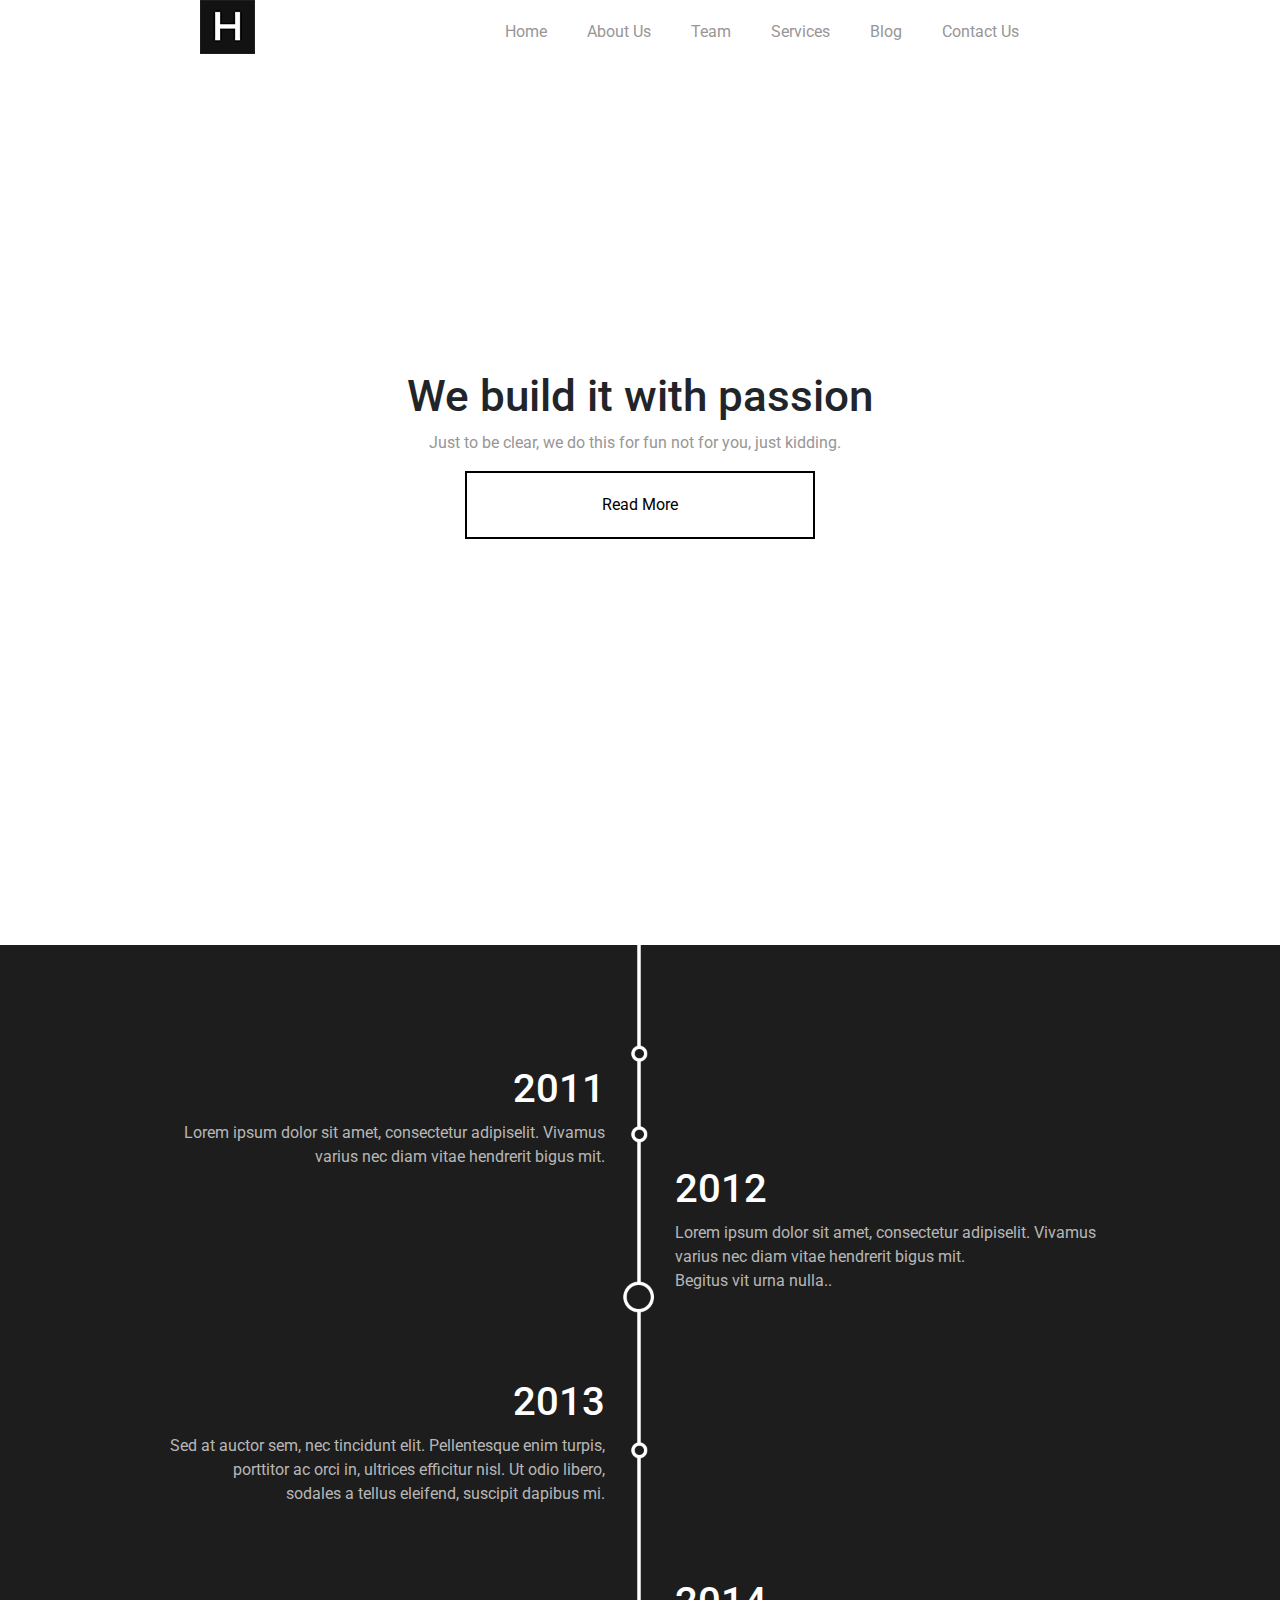
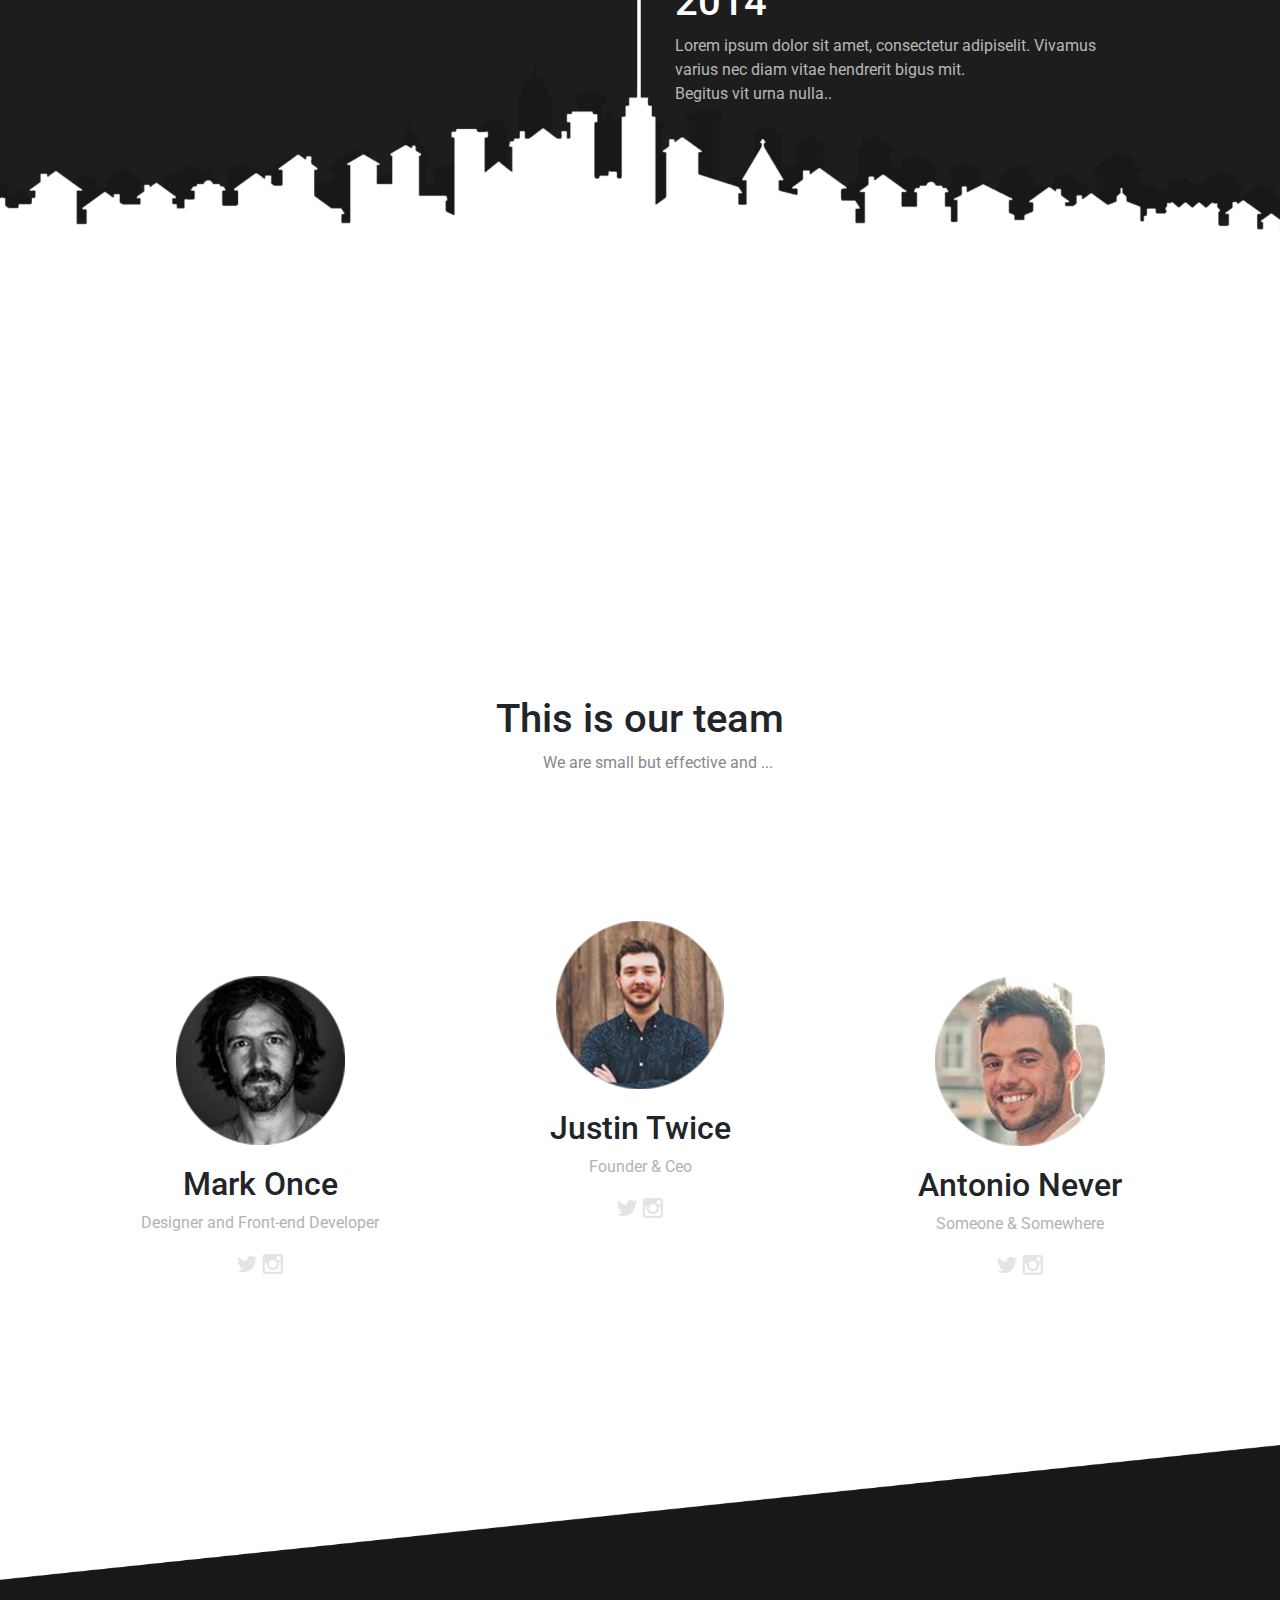
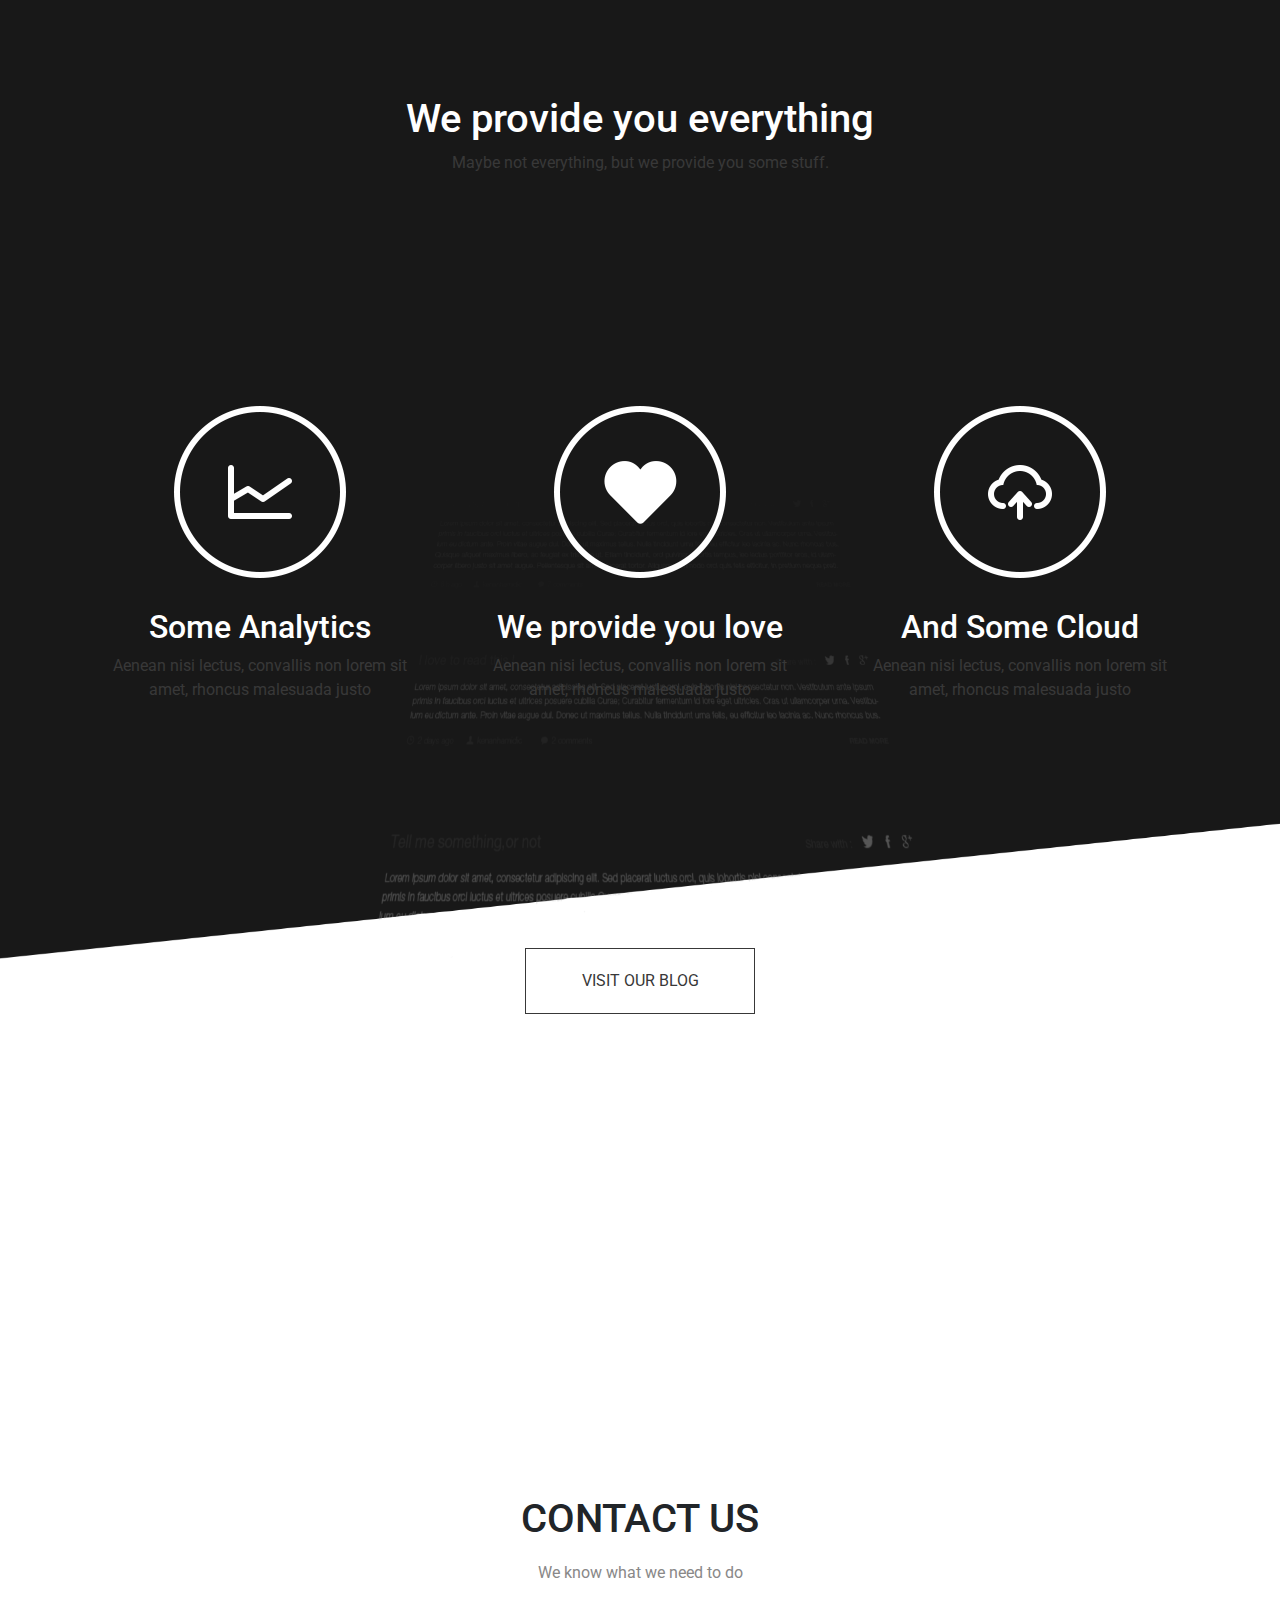
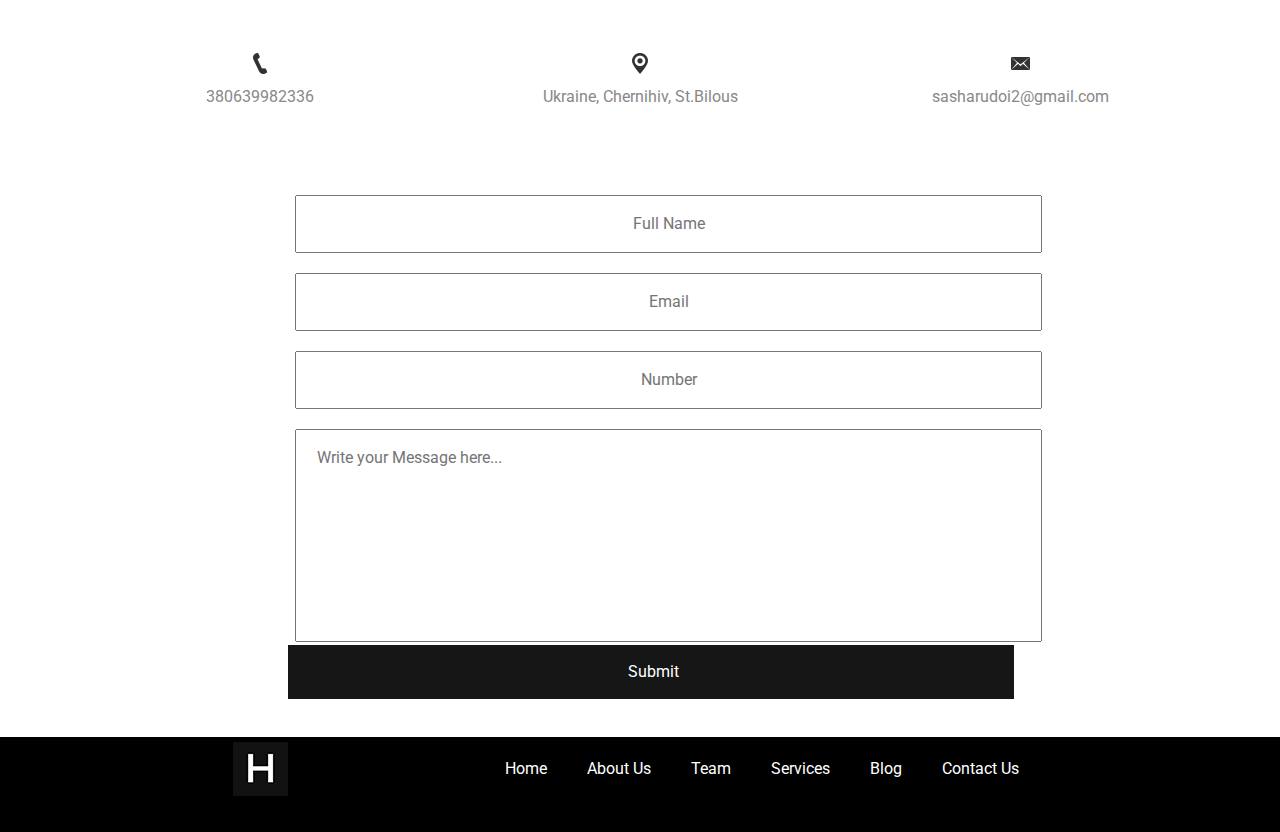
<file: index.html>
<!DOCTYPE html>
<html>
<head>
	<title>B&W</title>
	<link rel="stylesheet" type="text/css" href="css/bootstrap.min.css">
	<link rel="stylesheet" type="text/css" href="css/main.css">
	<link href="https://fonts.googleapis.com/css?family=Roboto&display=swap" rel="stylesheet">
	<link rel="shortcut icon" href="http://zakaz.ks.ua/sites/default/files/remont_kvartir_v_hersone.jpg" type="image/x-icon">
</head>
<body>
	<header class="mainn">
		<div class="container">
			<div class="row">
				<div class="col-lg-2 ml-auto hop">
					<p><img src="img/logo.png" class="logo"><p>
				</div>
				<a href="#" id="menu" class="icon">&#9776;</a>
				<div class="col-lg-8 ml-auto">
					<div class="menu1" id="menu1">
						<nav class="topnav">
							<ul class="d-flex">
								<li class="lileft"><a href="index.html">Home</a></li>
								<li class="lileft"><a href="about.html">About Us</a></li>
								<li class="lileft"><a href="team.html">Team</a></li>
								<li class="liright"><a href="services.html">Services</a></li>
								<li class="liright"><a href="blog.html">Blog</a></li>
								<li class="liright"><a href="contact.html">Contact Us</a></li>
							</ul>
						</nav>
					</div>
				</div>
				<div class="col-lg-12 ml-auto">
					<div class="hh">
						<h1>We build it with passion</h1>
						<p class="p">Just to be clear, we do this for fun not for you, just kidding.</p>
					</div>
				</div>
				<div class="col-lg-4"></div>
				<div class="col-lg-4">
					<a href="blog.html"><p class="but">Read More</p></a>
				</div>
			</div>
		</div>
	</header>
	<section class="date tttl" id="date">
		<div class="container">
			<div class="row">
				<div class="col-lg-6">
					<div class="leftd">
						<h1>2011</h1>
						<p>Lorem ipsum dolor sit amet, consectetur adipiselit. Vivamus<br> varius nec diam vitae hendrerit bigus mit.</p>
						<h1>2013</h1>
						<p>Sed at auctor sem, nec tincidunt elit. Pellentesque enim turpis,<br> porttitor ac orci in, ultrices efficitur nisl. Ut odio libero,<br> sodales a tellus eleifend, suscipit dapibus mi.</p>
					</div>
				</div>

				<div class="col-lg-6">
					<div class="rightd">
						<h1>2012</h1>
						<p>Lorem ipsum dolor sit amet, consectetur adipiselit. Vivamus<br> varius nec diam vitae hendrerit bigus mit.<br>
						Begitus vit urna nulla..</p>
						<h1 class="otsl">2014</h1>
						<p>Lorem ipsum dolor sit amet, consectetur adipiselit. Vivamus<br> varius nec diam vitae hendrerit bigus mit.<br>
						Begitus vit urna nulla..</p>
					</div>
				</div>
			</div>
		</div>
	</section>
	<section class="team" id="team">
		<div class="container">
			<div class="row">
				<div class="col-lg-12">
					<h1>This is our team</h1>
					<p class="pp">We are small but effective and ...</p>
				</div>
				<div class="col-lg-4 teamm1">
					<img src="img/mark.png" class="pps">
					<h2>Mark Once</h2>
					<p>Designer and Front-end Developer</p>
					<img src="img/twiw.png">
					<img src="img/ints.png">
				</div>
				<div class="col-lg-4 teamm">
					<img src="img/justin.png" class="pps">
					<h2>Justin Twice</h2>
					<p>Founder & Ceo</p>
					<img src="img/twiw.png">
					<img src="img/ints.png">
				</div>
				<div class="col-lg-4 teamm1">
					<img src="img/antonio.png" class="pps">
					<h2>Antonio Never</h2>
					<p>Someone & Somewhere</p>
					<img src="img/twiw.png">
					<img src="img/ints.png">
				</div>
			</div>
		</div>
	</section>
	<section class="services" id="services">
		<div class="container">
			<div class="row">
				<div class="col-lg-12">
					<h1>We provide you everything</h1>
					<p class="lg">Maybe not everything, but we provide you some stuff.</p>
				</div>
				<div class="col-lg-4 cl">
					<img src="img/analy.png">
					<h2>Some Analytics</h2>
					<p>Aenean nisi lectus, convallis non lorem sit<br> amet, rhoncus malesuada justo</p>
				</div>
				<div class="col-lg-4 cl">
					<img src="img/hear.png">
					<h2>We provide you love</h2>
					<p>Aenean nisi lectus, convallis non lorem sit<br> amet, rhoncus malesuada justo</p>
				</div>
				<div class="col-lg-4 cl">
					<img src="img/cloud.png">
					<h2>And Some Cloud</h2>
					<p>Aenean nisi lectus, convallis non lorem sit<br> amet, rhoncus malesuada justo</p>
				</div>
				<div class="col-lg-4"></div>
				<div class="col-lg-4">
					<a href="blog.html"><p class="butt">VISIT OUR BLOG</p></a>
				</div>
				<div class="col-lg-4"></div>
			</div>
		</div>
	</section>
	<section class="contact" id="contact">
		<div class="container">
			<div class="row">
				<div class="col-lg-12">
					<h1>CONTACT US</h1>
					<p class="omg">We know what we need to do</p>
				</div>
				<div class="col-lg-4 ls">
					<img src="img/numb.png">
					<p>380639982336</p>
				</div>
				<div class="col-lg-4 ls">
					<img src="img/gps.png">
					<p>Ukraine, Chernihiv, St.Bilous</p>
				</div>
				<div class="col-lg-4 ls">
					<img src="img/mail.png">
					<p>sasharudoi2@gmail.com</p>
				</div>
				<div class="col-lg-2"></div>
				<div class="col-lg-8">
					<input class="name d-flex" placeholder="Full Name" type="text"></input>
					<input class="email d-flex" placeholder="Email" type="email">
					<input class="number d-flex" placeholder="Number" type="text">
					<input class="write d-flex" placeholder="Write your Message here..." type="text" >
				</div>
				<div class="col-lg-2"></div>
				<div class="col-lg-12">
					<button class="submit">Submit</button>
				</div>
			</div>
		</div>
	</section>
	<footer>
		<div class="container">
			<div class="row">
				<div class="col-lg-2 ml-auto">
					<p><img src="img/logo.png" class="logo"><p>
				</div>
					<div class="col-lg-8 ml-auto">
					<div class="menu1" id="menu1">
						<nav class="topnav">
							<ul class="d-flex">
								<li class="lileft"><a href="index.html">Home</a></li>
								<li class="lileft"><a href="about.html">About Us</a></li>
								<li class="lileft"><a href="team.html">Team</a></li>
								<li class="liright"><a href="services.html">Services</a></li>
								<li class="liright"><a href="blog.html">Blog</a></li>
								<li class="liright"><a href="contact.html">Contact Us</a></li>
							</ul>
						</nav>
					</div>				
			</div>
		</div>
	</footer>
	<script type="text/javascript" src="java/script.js"></script>

</body>
</html>
</file>
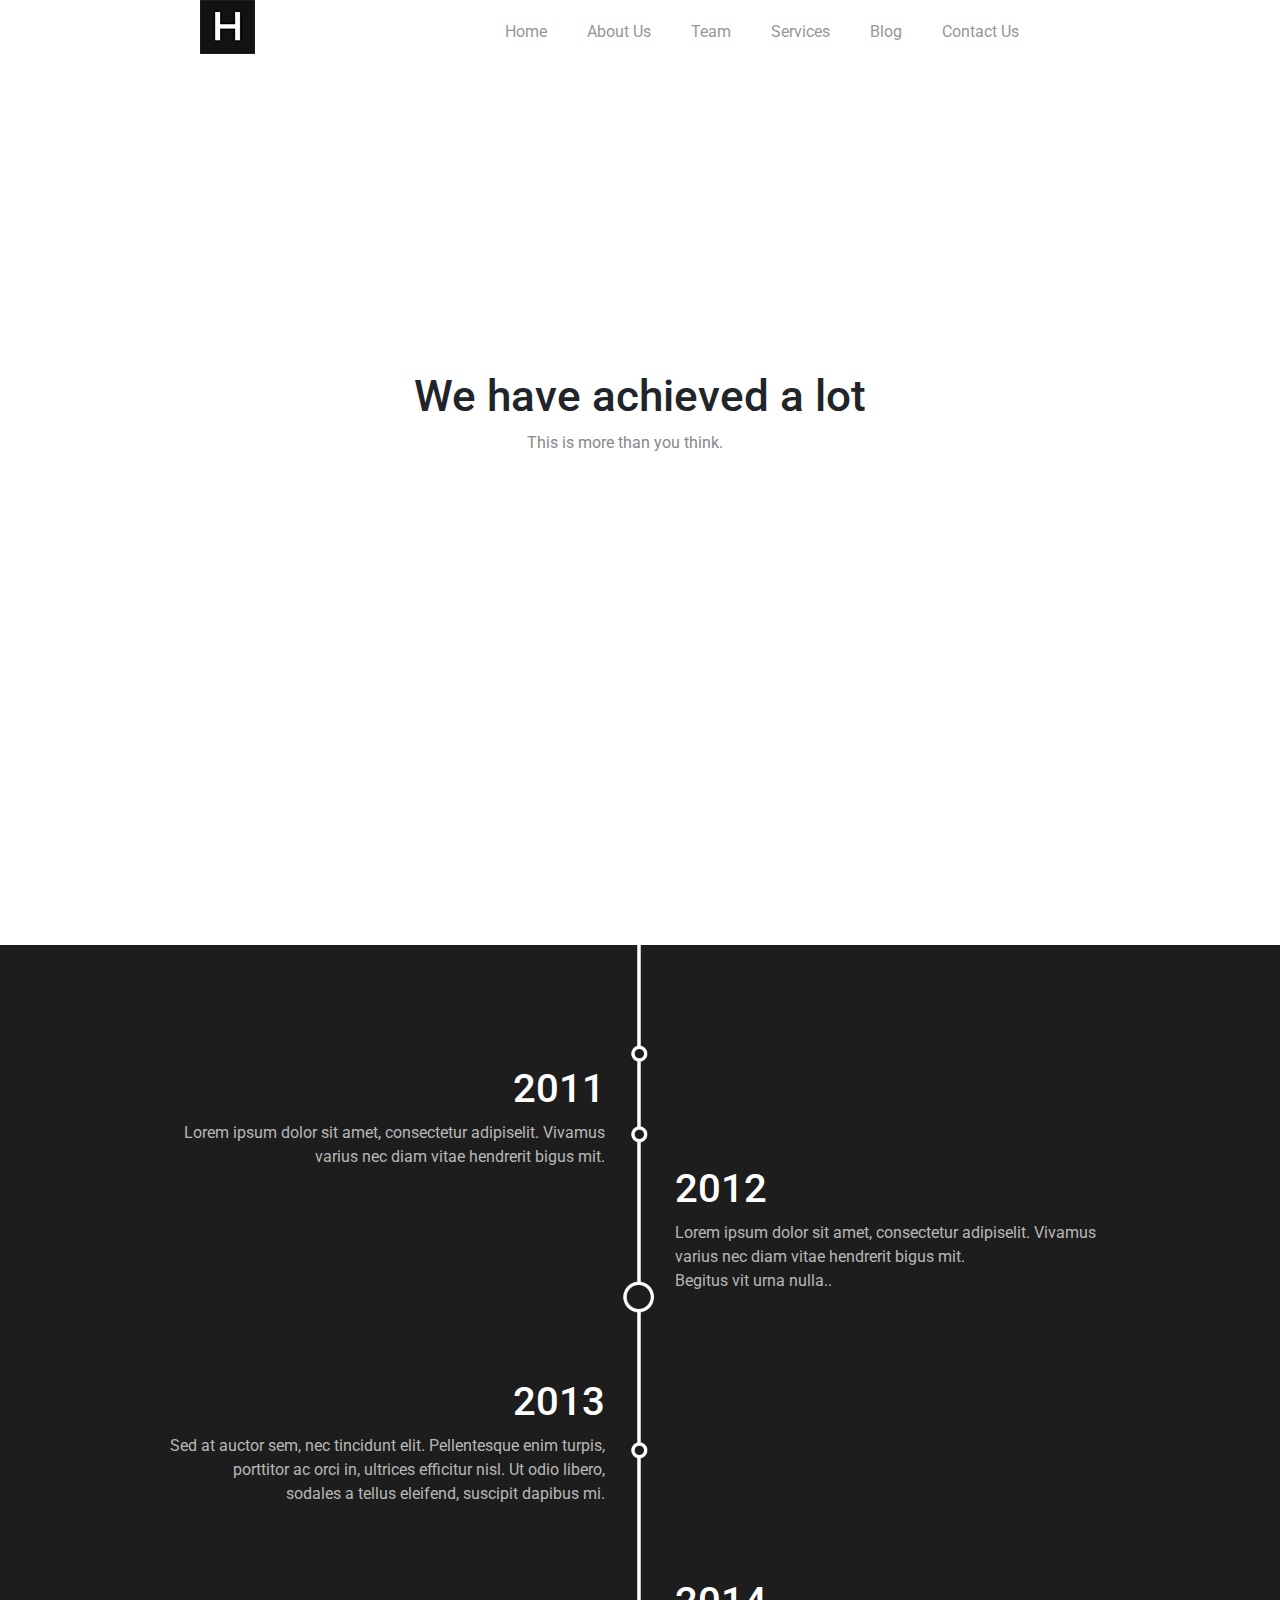
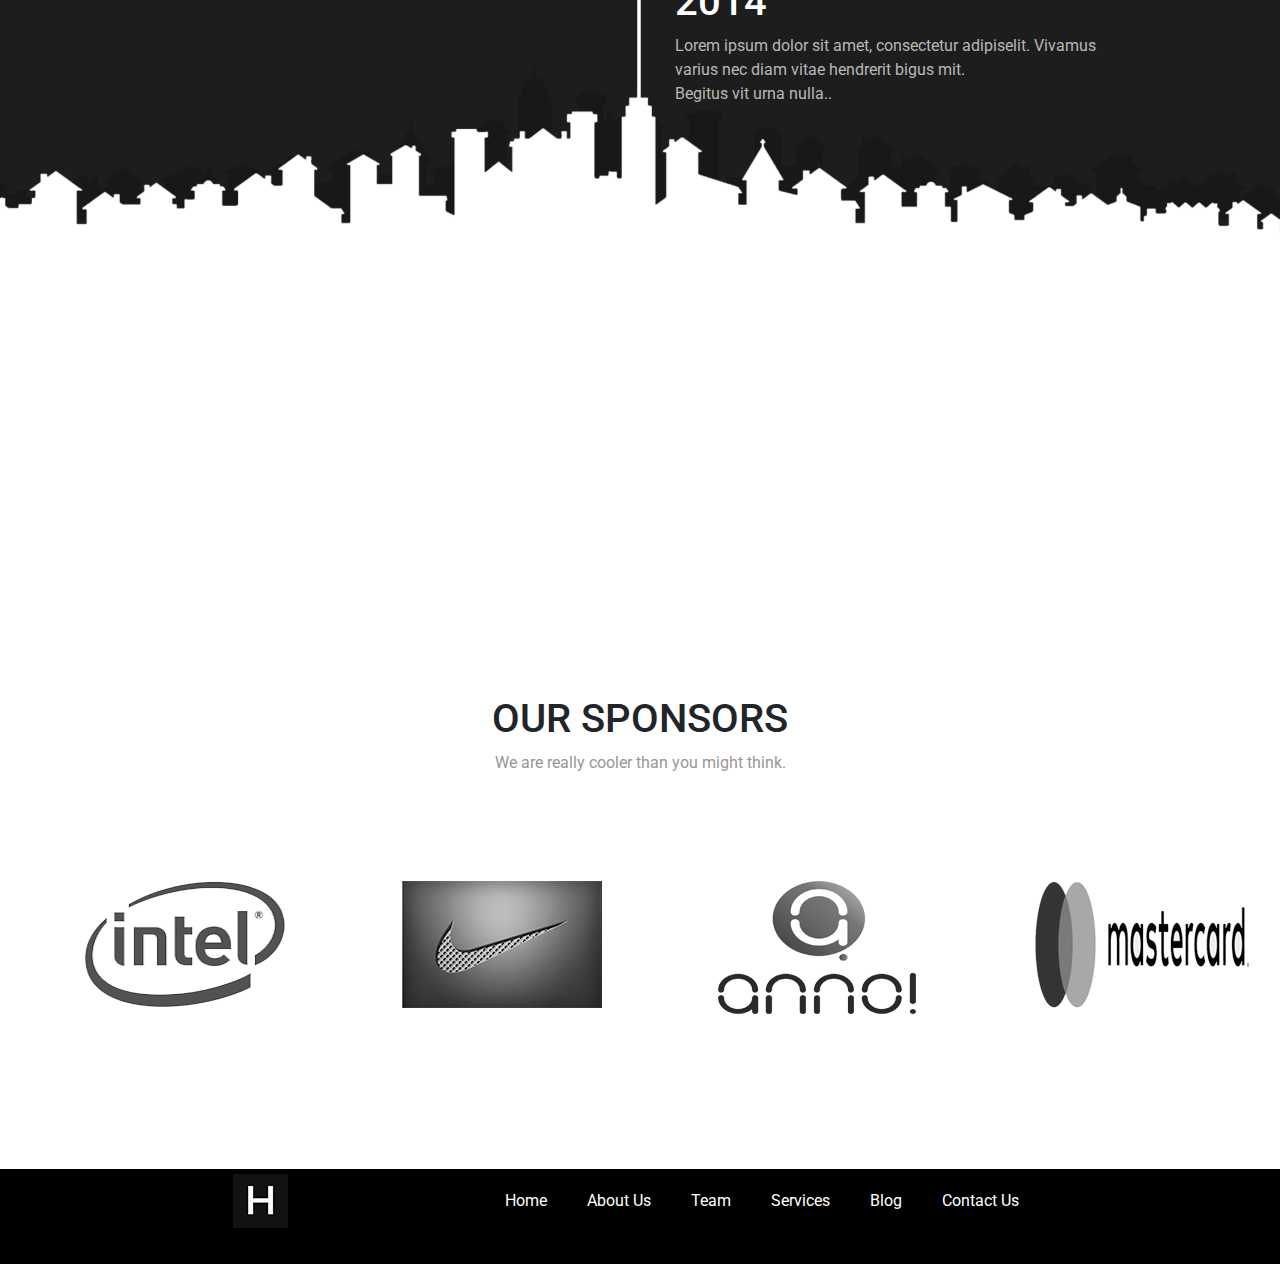
<file: about.html>
<!DOCTYPE html>
<html>
<head>
	<title>B&W About Us</title>
	<link rel="stylesheet" type="text/css" href="css/bootstrap.min.css">
	<link rel="stylesheet" type="text/css" href="css/main.css">
	<link href="https://fonts.googleapis.com/css?family=Roboto&display=swap" rel="stylesheet">
	<link rel="shortcut icon" href="http://zakaz.ks.ua/sites/default/files/remont_kvartir_v_hersone.jpg" type="image/x-icon">
</head>
<body>
	<header>
		<div class="container">
			<div class="row">
				<div class="col-lg-2 ml-auto">
					<p><img src="img/logo.png" class="logo"><p>
				</div>
				<a href="#" id="menu" class="icon">&#9776;</a>
				<div class="col-lg-8 ml-auto">
					<div class="menu1" id="menu1">
						<nav class="topnav">
							<ul class="d-flex">
								<li class="lileft"><a href="index.html">Home</a></li>
								<li class="lileft"><a href="about.html">About Us</a></li>
								<li class="lileft"><a href="team.html">Team</a></li>
								<li class="liright"><a href="services.html">Services</a></li>
								<li class="liright"><a href="blog.html">Blog</a></li>
								<li class="liright"><a href="contact.html">Contact Us</a></li>
							</ul>
						</nav>
					</div>
			</div>
		</div>
		<div class="col-lg-12 hh">
			<h1>We have achieved a lot</h1>
			<p class="pp">This is more than you think.</p>
		</div>
	</header>
	<section class="date" id="date">
		<div class="container">
			<div class="row">
				<div class="col-lg-6">
					<div class="leftd">
						<h1>2011</h1>
						<p>Lorem ipsum dolor sit amet, consectetur adipiselit. Vivamus<br> varius nec diam vitae hendrerit bigus mit.</p>
						<h1>2013</h1>
						<p>Sed at auctor sem, nec tincidunt elit. Pellentesque enim turpis,<br> porttitor ac orci in, ultrices efficitur nisl. Ut odio libero,<br> sodales a tellus eleifend, suscipit dapibus mi.</p>
					</div>
				</div>

				<div class="col-lg-6">
					<div class="rightd">
						<h1>2012</h1>
						<p>Lorem ipsum dolor sit amet, consectetur adipiselit. Vivamus<br> varius nec diam vitae hendrerit bigus mit.<br>
						Begitus vit urna nulla..</p>
						<h1 class="otsl">2014</h1>
						<p>Lorem ipsum dolor sit amet, consectetur adipiselit. Vivamus<br> varius nec diam vitae hendrerit bigus mit.<br>
						Begitus vit urna nulla..</p>
					</div>
				</div>
			</div>
		</div>
	</section>
	<section class="not">
		<div class="container">
			<div class="row">
				<div class="col-lg-12 not">
					<h1>OUR SPONSORS</h1>
					<p>We are really cooler than you might think.</p>
				</div>
				<div class="col-lg-2 ho">
					<img src="img/int.png">
				</div>
				<div class="col-lg-2 ml-auto ho">
					<img src="img/nike.png">
				</div>
				<div class="col-lg-2 ml-auto ho">
					<img src="img/allo.png">
				</div>
				<div class="col-lg-2 ml-auto ho">
					<img src="img/mast.png">
				</div>
			</div>
		</div>
	</section>
	<footer>
		<div class="container">
			<div class="row">
				<div class="col-lg-2 ml-auto">
					<p><img src="img/logo.png" class="logo"><p>
				</div>
					<div class="col-lg-8 ml-auto">
					<div class="menu1" id="menu1">
						<nav class="topnav">
							<ul class="d-flex">
								<li class="lileft"><a href="index.html">Home</a></li>
								<li class="lileft"><a href="about.html">About Us</a></li>
								<li class="lileft"><a href="team.html">Team</a></li>
								<li class="liright"><a href="services.html">Services</a></li>
								<li class="liright"><a href="blog.html">Blog</a></li>
								<li class="liright"><a href="contact.html">Contact Us</a></li>				
							</ul>
						</nav>
					</div>				
			</div>
		</div>
	</footer>


	<script type="text/javascript" src="java/script.js"></script>

</body>
</html>
</file>
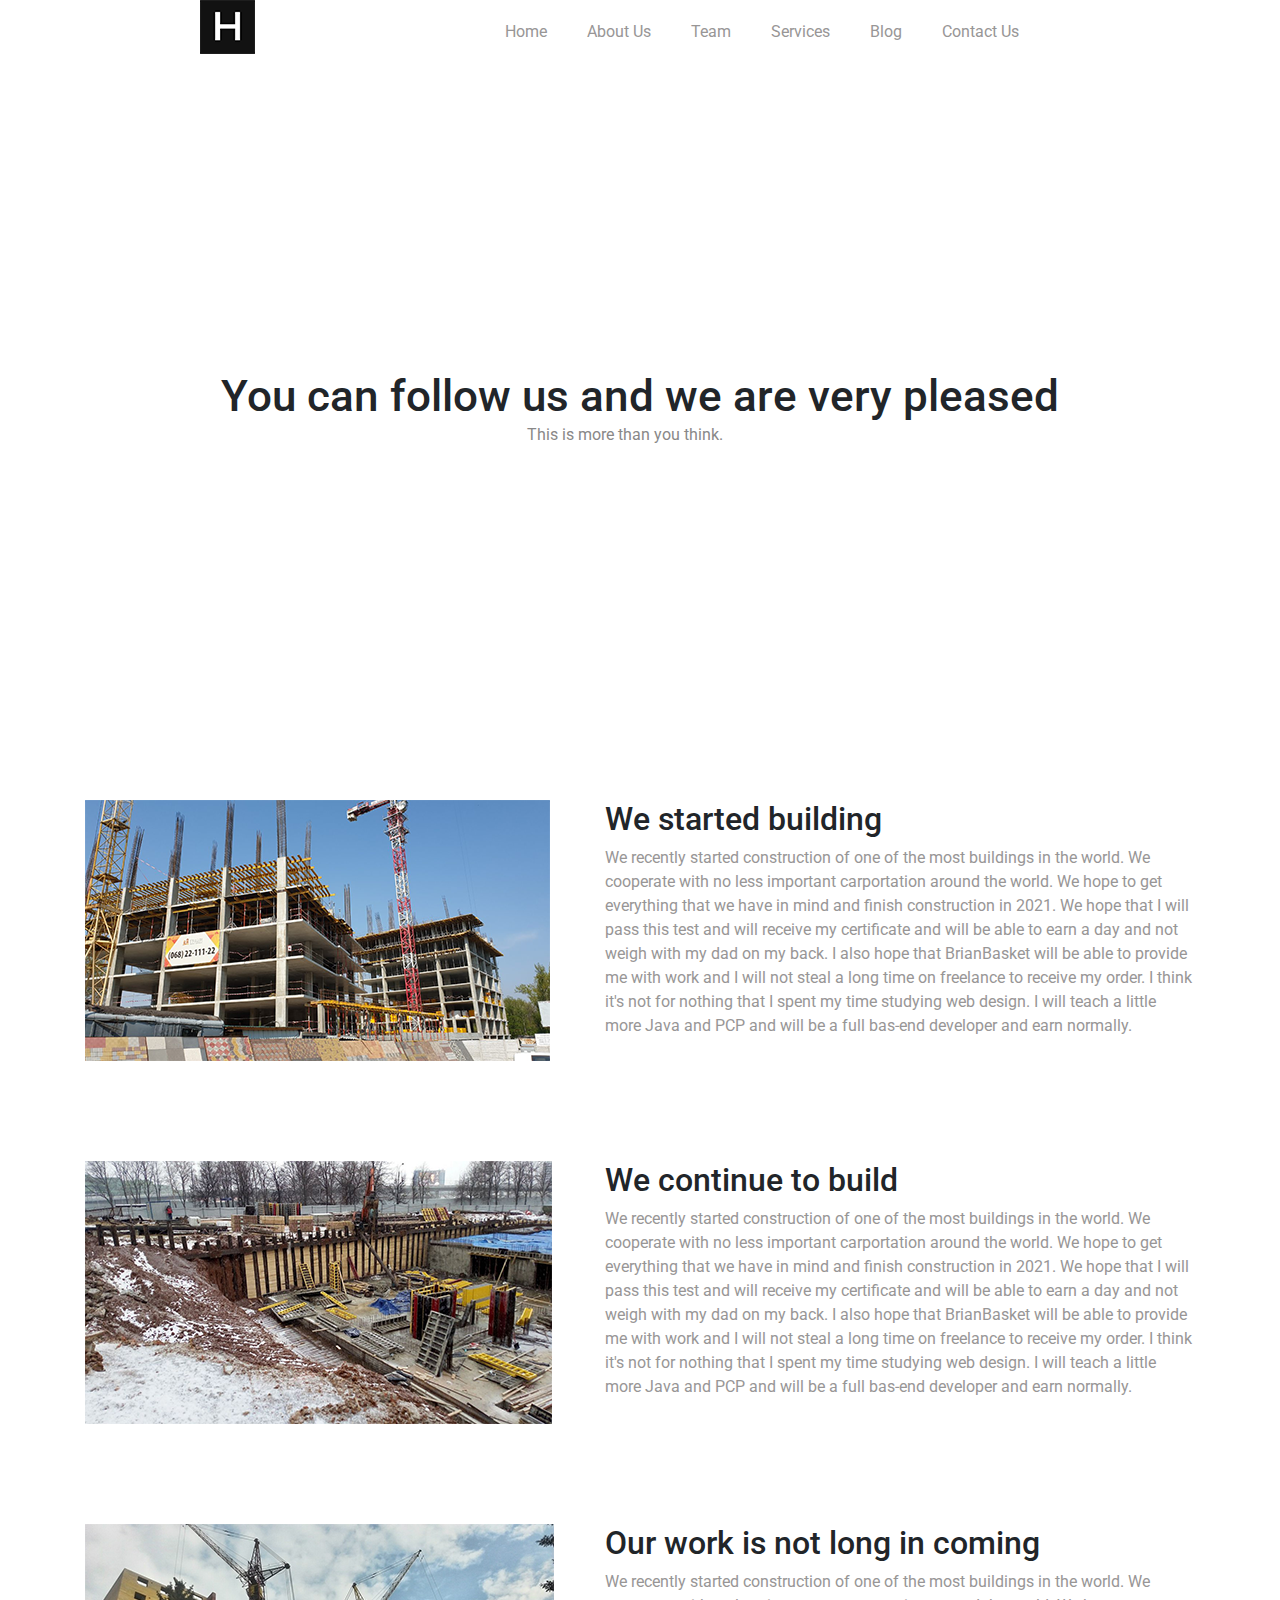
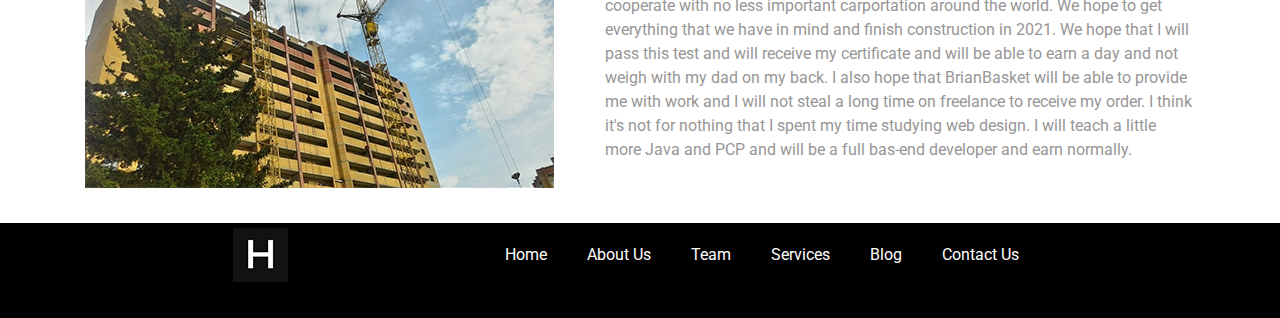
<file: blog.html>
<!DOCTYPE html>
<html>
<head>
	<title>B&W About Us</title>
	<link rel="stylesheet" type="text/css" href="css/bootstrap.min.css">
	<link rel="stylesheet" type="text/css" href="css/main.css">
	<link href="https://fonts.googleapis.com/css?family=Roboto&display=swap" rel="stylesheet">
	<link rel="shortcut icon" href="http://zakaz.ks.ua/sites/default/files/remont_kvartir_v_hersone.jpg" type="image/x-icon">
</head>
<body>
	<header class="header">
		<div class="container">
			<div class="row">
				<div class="col-lg-2 ml-auto">
					<p><img src="img/logo.png" class="logo"><p>
				</div>
				<a href="#" id="menu" class="icon">&#9776;</a>
				<div class="col-lg-8 ml-auto">
					<div class="menu1" id="menu1">
						<nav class="topnav">
							<ul class="d-flex">
								<li class="lileft"><a href="index.html">Home</a></li>
								<li class="lileft"><a href="about.html">About Us</a></li>
								<li class="lileft"><a href="team.html">Team</a></li>
								<li class="liright"><a href="services.html">Services</a></li>
								<li class="liright"><a href="blog.html">Blog</a></li>
								<li class="liright"><a href="contact.html">Contact Us</a></li>
							</ul>
						</nav>
					</div>
			</div>
		</div>
		<div class="col-lg-12 hh">
			<h1>You can follow us and we are very pleased</h1>
			<p class="pp">This is more than you think.</p>
		</div>



	</header>



	<section class="not">
		<div class="container">
			<div class="row">
				<div class="col-lg-5 imp">
					<img src="img/a1.png">
				</div>
				<div class="col-lg-7 ops">
					<h2>We started building</h2>
					<p class="op">We recently started construction of one of the most buildings in the world. We cooperate with no less important carportation around the world. We hope to get everything that we have in mind and finish construction in 2021. We hope that I will pass this test and will receive my certificate and will be able to earn a day and not weigh with my dad on my back. I also hope that BrianBasket will be able to provide me with work and I will not steal a long time on freelance to receive my order. I think it's not for nothing that I spent my time studying web design. I will teach a little more Java and PCP and will be a full bas-end developer and earn normally.</p>
				</div>
				<div class="col-lg-5 impg">
					<img src="img/a2.png">
				</div>
				<div class="col-lg-7 ops1">
					<h2>We continue to build</h2>
					<p class="op">We recently started construction of one of the most buildings in the world. We cooperate with no less important carportation around the world. We hope to get everything that we have in mind and finish construction in 2021. We hope that I will pass this test and will receive my certificate and will be able to earn a day and not weigh with my dad on my back. I also hope that BrianBasket will be able to provide me with work and I will not steal a long time on freelance to receive my order. I think it's not for nothing that I spent my time studying web design. I will teach a little more Java and PCP and will be a full bas-end developer and earn normally.</p>
				</div>
				<div class="col-lg-5 impg">
					<img src="img/a3.png">
				</div>
				<div class="col-lg-7 ops1">
					<h2>Our work is not long in coming</h2>
					<p class="op">We recently started construction of one of the most buildings in the world. We cooperate with no less important carportation around the world. We hope to get everything that we have in mind and finish construction in 2021. We hope that I will pass this test and will receive my certificate and will be able to earn a day and not weigh with my dad on my back. I also hope that BrianBasket will be able to provide me with work and I will not steal a long time on freelance to receive my order. I think it's not for nothing that I spent my time studying web design. I will teach a little more Java and PCP and will be a full bas-end developer and earn normally.</p>
				</div>




			</div>
		</div>
	</section>
	<footer>
		<div class="container">
			<div class="row">
				<div class="col-lg-2 ml-auto">
					<p><img src="img/logo.png" class="logo"><p>
				</div>
					<div class="col-lg-8 ml-auto">
					<div class="menu1" id="menu1">
						<nav class="topnav">
							<ul class="d-flex">
								<li class="lileft"><a href="index.html">Home</a></li>
								<li class="lileft"><a href="about.html">About Us</a></li>
								<li class="lileft"><a href="team.html">Team</a></li>
								<li class="liright"><a href="services.html">Services</a></li>
								<li class="liright"><a href="blog.html">Blog</a></li>
								<li class="liright"><a href="contact.html">Contact Us</a></li>
							</ul>
						</nav>
					</div>				
			</div>
		</div>
	</footer>
	<script type="text/javascript" src="java/script.js"></script>



</body>
</html>
</file>
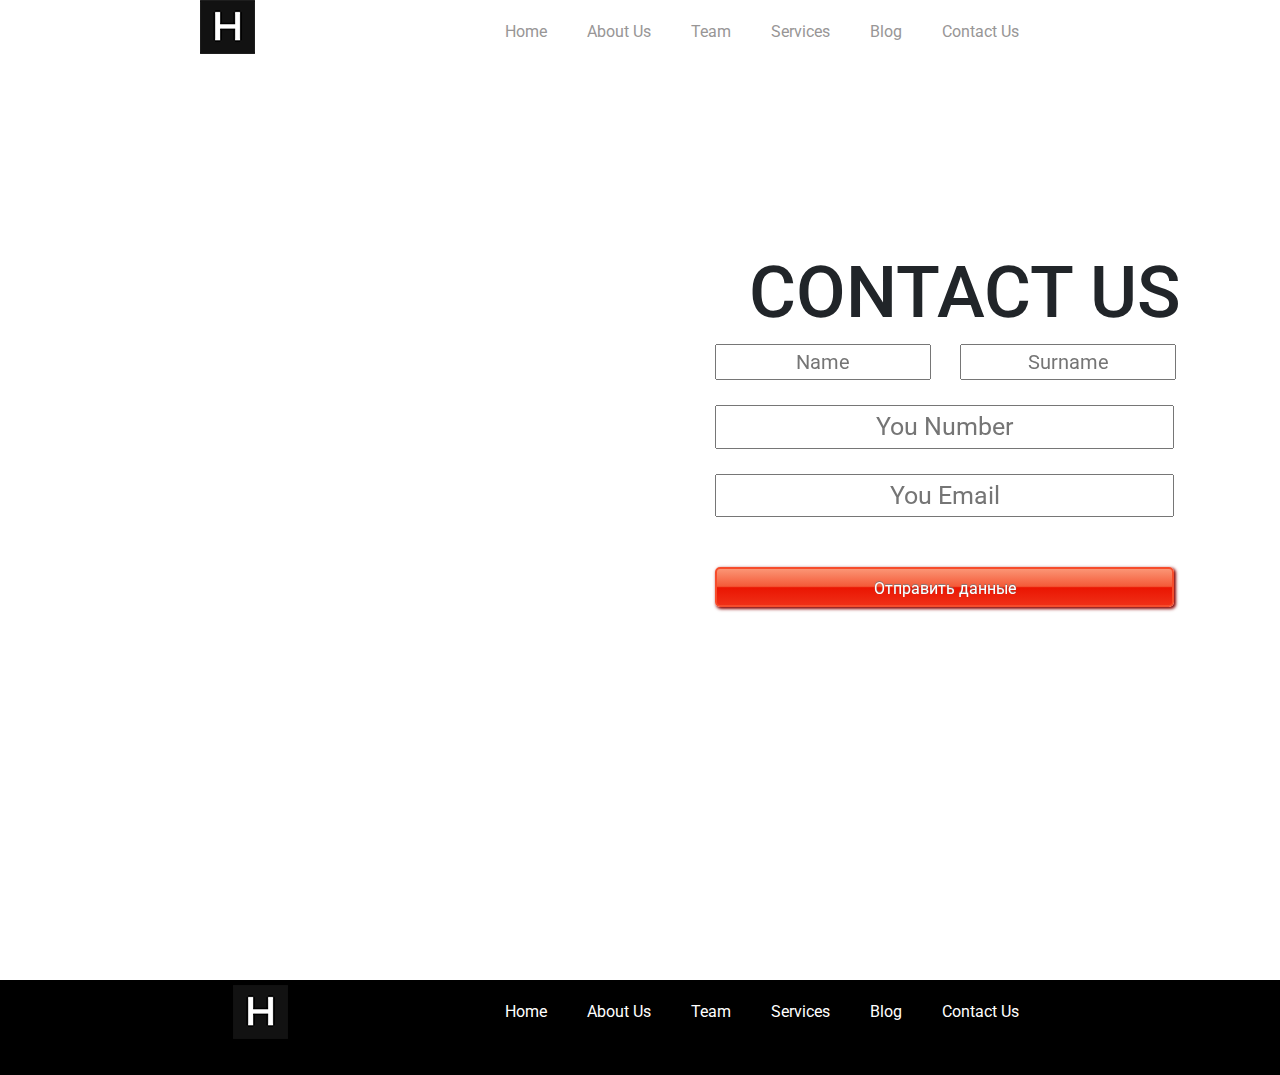
<file: contact.html>
<!DOCTYPE html>
<html>
<head>
	<title>B&W CONTACT</title>
	<link rel="stylesheet" type="text/css" href="css/bootstrap.min.css">
	<link rel="stylesheet" type="text/css" href="css/main.css">
	<link href="https://fonts.googleapis.com/css?family=Roboto&display=swap" rel="stylesheet">
	<link rel="shortcut icon" href="http://zakaz.ks.ua/sites/default/files/remont_kvartir_v_hersone.jpg" type="image/x-icon">
</head>
<body class="body">
	<header>
		<div class="container">
			<div class="row">
				<div class="col-lg-2 ml-auto hop">
					<p><img src="img/logo.png" class="logo"><p>
				</div>
				<a href="#" id="menu" class="icon">&#9776;</a>
				<div class="col-lg-8 ml-auto">
					<div class="menu1" id="menu1">
						<nav class="topnav">
							<ul class="d-flex">
								<li class="lileft"><a href="index.html">Home</a></li>
								<li class="lileft"><a href="about.html">About Us</a></li>
								<li class="lileft"><a href="team.html">Team</a></li>
								<li class="liright"><a href="services.html">Services</a></li>
								<li class="liright"><a href="blog.html">Blog</a></li>
								<li class="liright"><a href="contact.html">Contact Us</a></li>
							</ul>
						</nav>
					</div>
				</div>
				<div class="col-lg-6 map">
					<iframe src="https://www.google.com/maps/embed?pb=!1m18!1m12!1m3!1d2482.826173310992!2d31.2412624157703!3d51.51640497963669!2m3!1f0!2f0!3f0!3m2!1i1024!2i768!4f13.1!3m3!1m2!1s0x46d548c9eed04457%3A0xaefbb197a0ac135f!2zItCd0L7RgNC80LDQu9GMLdCj0LrRgNCw0LjQvdCwIg!5e0!3m2!1sru!2sua!4v1559042407384!5m2!1sru!2sua" width="600" height="450" frameborder="0" style="border:0" allowfullscreen></iframe>
				</div>
				<div class="col-lg-6 text">
					<h1>CONTACT US</h1>
					<input class="name1" placeholder="Name" type="text"></input>
					<input class="surname" placeholder="Surname" type="text"></input>
					<input class="number1" placeholder="You Number" type="text"></input>
					<input class="number1" placeholder="You Email" type="text"></input>
					<a href="#" class="button25">Отправить данные</a>
				</div>
	</header>
	<footer class="ftr">
		<div class="container">
			<div class="row">
				<div class="col-lg-2 ml-auto">
					<p><img src="img/logo.png" class="logo"><p>
				</div>
					<div class="col-lg-8 ml-auto">
					<div class="menu1" id="menu1">
						<nav class="topnav">
							<ul class="d-flex">
								<li class="lileft"><a href="index.html">Home</a></li>
								<li class="lileft"><a href="about.html">About Us</a></li>
								<li class="lileft"><a href="team.html">Team</a></li>
								<li class="liright"><a href="services.html">Services</a></li>
								<li class="liright"><a href="blog.html">Blog</a></li>
								<li class="liright"><a href="contact.html">Contact Us</a></li>
							</ul>
						</nav>
					</div>				
			</div>
		</div>
	</footer>
	<script type="text/javascript" src="java/script.js"></script>

</body>
</html>
</file>
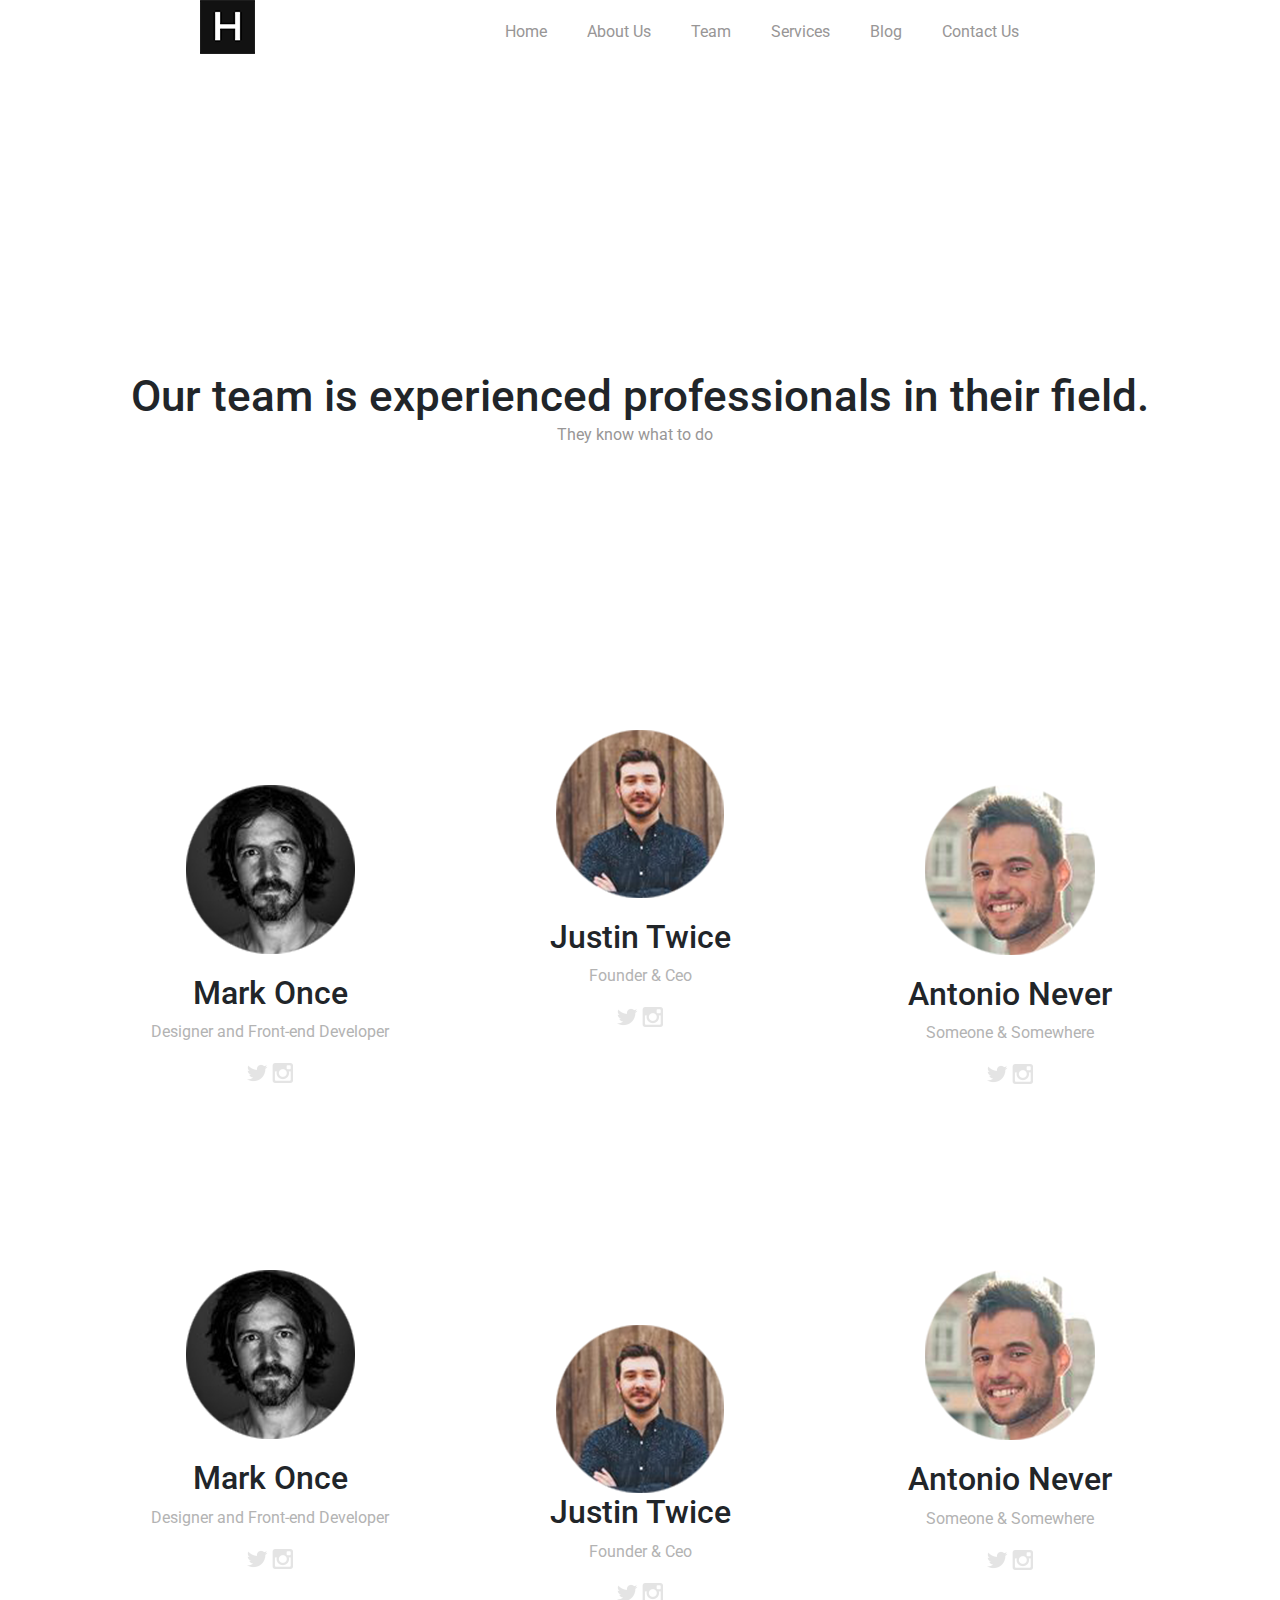
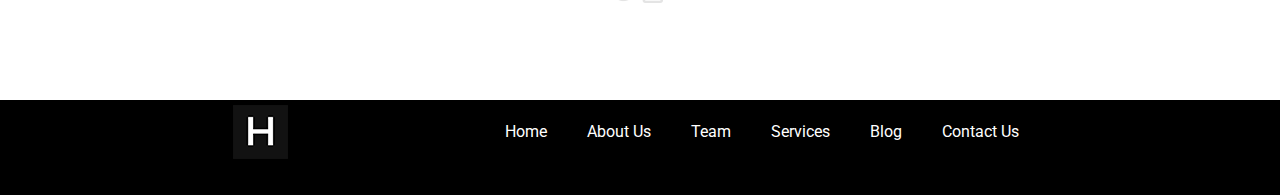
<file: team.html>
<!DOCTYPE html>
<html>
<head>
	<title>B&W</title>
	<link rel="stylesheet" type="text/css" href="css/bootstrap.min.css">
	<link rel="stylesheet" type="text/css" href="css/main.css">
	<link href="https://fonts.googleapis.com/css?family=Roboto&display=swap" rel="stylesheet">
	<link rel="shortcut icon" href="http://zakaz.ks.ua/sites/default/files/remont_kvartir_v_hersone.jpg" type="image/x-icon">
</head>
<body>
	<header class="header">
		<div class="container">
			<div class="row">
				<div class="col-lg-2 ml-auto hop">
					<p><img src="img/logo.png" class="logo"><p>
				</div>
				<a href="#" id="menu" class="icon">&#9776;</a>
				<div class="col-lg-8 ml-auto">
					<div class="menu1" id="menu1">
						<nav class="topnav">
							<ul class="d-flex">
								<li class="lileft"><a href="index.html">Home</a></li>
								<li class="lileft"><a href="about.html">About Us</a></li>
								<li class="lileft"><a href="team.html">Team</a></li>
								<li class="liright"><a href="services.html">Services</a></li>
								<li class="liright"><a href="blog.html">Blog</a></li>
								<li class="liright"><a href="contact.html">Contact Us</a></li>
							</ul>
						</nav>
					</div>
				</div>
				<div class="col-lg-12 ml-auto">
					<div class="hh">
						<h1>Our team is experienced professionals in their field.</h1>
						<p class="p">They know what to do</p>
					</div>
				</div>
	</header>
	<section class="team" id="team">
		<div class="container">
			<div class="row lq">
				<div class="col-lg-4 teamm1">
					<img src="img/mark.png">
					<h2>Mark Once</h2>
					<p>Designer and Front-end Developer</p>
					<img src="img/twiw.png">
					<img src="img/ints.png">
				</div>
				<div class="col-lg-4 teamm">
					<img src="img/justin.png">
					<h2>Justin Twice</h2>
					<p>Founder & Ceo</p>
					<img src="img/twiw.png">
					<img src="img/ints.png">
				</div>
				<div class="col-lg-4 teamm1">
					<img src="img/antonio.png">
					<h2>Antonio Never</h2>
					<p>Someone & Somewhere</p>
					<img src="img/twiw.png">
					<img src="img/ints.png">
				</div>
				<div class="col-lg-4 teamm1">
					<img src="img/mark.png">
					<h2>Mark Once</h2>
					<p>Designer and Front-end Developer</p>
					<img src="img/twiw.png">
					<img src="img/ints.png">
				</div>
				<div class="col-lg-4 teamm2">
					<img src="img/justin.png">
					<h2>Justin Twice</h2>
					<p>Founder & Ceo</p>
					<img src="img/twiw.png">
					<img src="img/ints.png">
				</div>
				<div class="col-lg-4 teamm1">
					<img src="img/antonio.png">
					<h2>Antonio Never</h2>
					<p>Someone & Somewhere</p>
					<img src="img/twiw.png">
					<img src="img/ints.png">
				</div>
			</div>
		</div>
	</section>

		<footer class="footer">
		<div class="container">
			<div class="row">
				<div class="col-lg-2 ml-auto">
					<p><img src="img/logo.png" class="logo"><p>
				</div>
					<div class="col-lg-8 ml-auto">
					<div class="menu1" id="menu1">
						<nav class="topnav">
							<ul class="d-flex">
								<li class="lileft"><a href="index.html">Home</a></li>
								<li class="lileft"><a href="about.html">About Us</a></li>
								<li class="lileft"><a href="team.html">Team</a></li>
								<li class="liright"><a href="services.html">Services</a></li>
								<li class="liright"><a href="blog.html">Blog</a></li>
								<li class="liright"><a href="contact.html">Contact Us</a></li>
							</ul>
						</nav>
					</div>				
			</div>
		</div>
	</footer>
	<script type="text/javascript" src="java/script.js"></script>

</body>
</html>
</file>
<file: css/main.css>
body {
	font-family: 'Roboto', sans-serif;

}

header h2 {
	color: black;
}

header {
	height: 945px;
}

header a:hover {
	text-decoration: none;
	color: black;
}

.lileft, .liright {
	display: inline-block;
	font-family: 'Roboto', sans-serif;
	margin-top: 20px;
	font-size: 16px;

}


header p {
	text-align: center;
	padding-right: 65px;

}

header a {
	color: #989696;
}

header li {
	padding: 0px;
	margin: 0px;
}

.logo {
	text-align: center;

}

header li {
	margin-right: 40px;
	text-align: center;
}

.hh {
	margin-top: 300px;
	text-align: center;
}

.hh h1 {
	font-size: 44px;
	text-align: center;
}

.p { 
	color:  #989696;
 }

.but {
	text-align: center;
	border: solid;
	padding-top: 20px;
	padding-bottom: 20px;
	padding-left: 50px;
	padding-right: 50px;
	border-width: 2px;
	background: white;
	color: black;
}

.date {
	background: url('../img/bg.png') no-repeat;
	background-size: 100%;
	color: #fff;
	height: 1350px;
}



.date p {
	color: #b7b7b7;
}

.leftd {
	padding-top: 120px;
	text-align: right;
	padding-right: 20px;
	}

.leftd p {
	margin-bottom: 209px;
}

.rightd {
	padding-top: 220px;
	padding-left: 20px;
}

.rightd p {
	margin-bottom: 285px;
}

.team h1 {
	text-align: center;
}

.team {
	height: 750px;
}

.team h1 {
	padding-top: 140px;
}

.pp {
	text-align: center;
	color: #898888;
}

.teamm {
	text-align: center;
	padding-top: 130px;
}

.teamm1 {

	text-align: center;
	padding-top: 185px;
}

.teamm h2 {
	padding-top: 20px;
}

.teamm1 h2 {
	padding-top: 20px;
}

.teamm p {
	color: #b3b3b3;
}

.teamm1 p {
	color: #b3b3b3;
}

.services {
	background: url(../img/bgv.png) no-repeat;
	background-size: 100%;
	color: #fff;
	text-align: center;
	height: 1650px;
}

.services h1 {
	padding-top: 250px;
}

.lg {
	color: #777777;
}

.services img {
	padding-top: 215px;
}

.services h2 {
	padding-top: 30px;

}

.services p {
	color: #383838;
}

.services a {
	text-decoration: none;
}

.butt {
	border: solid;
	padding-top: 20px;
	padding-bottom: 20px;
	margin-left: 60px;
	margin-right: 60px;
	border-width: 1px;
	background: #fff;
	color: black;
	margin-top: 230px;
	text-decoration: none;

}

.contact {
	text-align: center;
}

.contact p {
	color: #898888;
	padding-top: 10px;
	padding-bottom: 50px;
}

.name, .email, .number {
	padding-top: 15px;
	padding-bottom: 15px;
	padding-left: 270px;
	padding-right: 270px;
	text-align: center;
	margin-top: 20px;
}

.write {
	padding-top: 15px;
	padding-bottom: 15px;
	padding-right: 520px;
	padding-left: 20px;
	margin-top: 20px;
	text-align: left;
	padding-bottom: 170px;
}

.submit {
	border: solid;
	background: #161616;
	color: #fff;
	padding-right: 335px;
	padding-left: 340px;
	padding-top: 15px;
	padding-bottom: 15px;
}

.icon {
	display: none;
}

.but:hover {
	background: black;
	color: white;
	transition-duration: 0.5s;
}

.butt:hover {
	font-size: 18px;
	text-decoration: underline;
}


footer {
	margin-top: 35px;
	text-align: center;
	background: black;
	color: #fff;
}

footer img {
	padding-bottom: 20px;
	padding-top: 5px;
}

footer a:hover {
	text-decoration: none;
	color: #fff;
	font-size: 19px;
}

footer a {
	text-decoration: none;
	color: #fff;
	margin-right: 40px;
	text-align: center;
}

.hh h1 {
	padding: 0px;
	text-align: center;
}

.p {
	padding-left: 55px;
	text-align: center;
}


/* about */

.pp {
	padding-left: 35px;
}

.not {
	text-align: center;
}

.not p {
	color: #989696;
}



.ho img{
	padding-top: 90px;
	filter: grayscale(1);
	padding-bottom: 120px;

}

.ho img:hover {
	filter: none;
	transition-duration: 0.5s;
}


/* blog */

.header {
	height: 600px;
}

.header h1 {
	padding-top: 0px;
	margin: 0px;
}

.imp {
	padding-top: 200px;
}

.not h2 {
	padding-top: 200px;
	text-align: left;
}

.ops {
	padding-left: 60px;
}

.op {
	color: #989696;
	text-align: left;
}
.impg {
	padding-top: 100px;
}

.ops1 h2 {
	padding-top: 100px;
}

.ops1 {
	padding-left: 60px;
}

/* team */

.lq {
	padding: 0;
	margin: 0;
}

.teamm2 {
	text-align: center;
	padding-top: 240px;
	padding-bottom: 40px;
}

.teamm2 p {
    color: #b3b3b3;
}

.footer {
	margin-top: 350px;
}

/* services */

.usl h1 {
	text-align: center;
}

.mj img{
	width: 50%;

}

.mj {
	text-align: center;
	padding-top: 150px;
	width: 30%;
	
}

.mj h3 {
	padding-top: 20px;
}

.border:hover {
	border-color: yellow;
}

input.button4 {
  position: relative;
  display: inline-block;
  font-family: Arial,Helvetica,FreeSans,"Liberation Sans","Nimbus Sans L",sans-serif;
  font-size: 1.5em;
  font-weight: 700;
  color: rgb(245,245,245);
  text-shadow: 0 -1px rgba(0,0,0,.1);
  text-decoration: none;
  user-select: none;
  padding: .3em 1em;
  outline: none;
  border: none;
  border-radius: 3px;
  background: #0c9c0d linear-gradient(#82d18d, #0c9c0d);
  box-shadow: inset #72de26 0 -1px 1px, inset 0 1px 1px #98ff98, #3caa3c 0 0 0 1px, rgba(0,0,0,.3) 0 2px 5px;
  -webkit-animation: pulsate 1.2s linear infinite;
  animation: pulsate 1.2s linear infinite;
}
input.button4:hover {
  -webkit-animation-play-state: paused;
  animation-play-state: paused;
  cursor: pointer;
}
input.button4:active {
  top: 1px;
  color: #fff;
  text-shadow: 0 -1px rgba(0,0,0,.3), 0 0 5px #ffd, 0 0 8px #fff;
  box-shadow: 0 -1px 3px rgba(0,0,0,.3), 0 1px 1px #fff, inset 0 1px 2px rgba(0,0,0,.8), inset 0 -1px 0 rgba(0,0,0,.05);
}
@-webkit-keyframes pulsate {
  50% {color: #fff; text-shadow: 0 -1px rgba(0,0,0,.3), 0 0 5px #ffd, 0 0 8px #fff;}
}
@keyframes pulsate {
  50% {color: #fff; text-shadow: 0 -1px rgba(0,0,0,.3), 0 0 5px #ffd, 0 0 8px #fff;}
}

.border {
	padding-top: 20px;
	padding-bottom: 20px;
}

.border p {
	color: #989696;
}


/* contact */

.map {
	padding-top: 200px;
}

.text h1{
	padding-top: 180px;
	padding-left: 80px;
	text-align: center;
	font-size: 72px;
}

.name1 {
	width: 40%;
	margin-left: 60px;
	text-align: center;
	font-size: 20px;
}

.surname {
	width: 40%;
	margin-left: 25px;
	text-align: center;
	font-size: 20px;
}

.number1 {
	margin-left: 60px;
	width: 85%;
	margin-top: 25px;
	text-align: center;
	font-size: 25px;
}

a.button25 {
  position: relative;
  display: inline-block;
  width: 10em;
  height: 2.5em;
  line-height: 2.5em;
  vertical-align: middle;
  text-align: center;
  text-decoration: none;
  text-shadow: 0 -1px 1px #777;
  color: #fff;
  outline: none;
  border: 2px solid #F64C2B;
  border-radius: 5px;
  box-shadow: 0 0 0 60px rgba(0,0,0,0) inset, .1em .1em .2em #800;
  background: linear-gradient(#FB9575, #F45A38 48%, #EA1502 52%, #F02F17);
}
a.button25:active {
  top: .1em;
  left: .1em;
  box-shadow: 0 0 0 60px rgba(0,0,0,.05) inset;
}

a.button25 {
	margin-top: 50px;
	width: 85%;
	margin-left: 60px;
}




@media screen and (max-width: 1440px) {
	.contact input {
		margin-left: 20px;
	}

	button {
		margin-left: 21px;
	}

	.team h1 {
		padding-top: 0px;
	}
}



@media screen and (max-width:1200px) {

	header {
		background-size: 100vh;
	}

	header a {
		font-size: 12px;
	}
	header {
		height: 800px;
	}

	.hh  {
		margin-top: 200px;
	}

	.leftd {
		padding-top: 70px;
	}

	.leftd p {
		margin-bottom: 110px;
	}

	.rightd {
		padding-top: 140px;
	}

	.rightd p {
		margin-bottom: 150px;
	}



	.services {
		height: 1000px;
	}

	.services img {
		padding-top: 80px;
	}

	.services h1 {
		padding-top: 150px;
	}

	.butt {
		margin-top: 90px;
		margin-bottom: 0px;
	}

	.contact .name, .email, .number {
		padding-right: 230px;
		padding-left: 230px;
	}

	.write {
		padding-right: 440px;

	}

	.submit {
		padding-right: 300px;
		text-align: center;
	}

	.servicer {
		height: 1850px;
	}

	.ops, .ops1 {
		padding-left: 100px;
	}

	.not h2 {
		padding-top: -20px;
	}


}





@media screen and (max-width: 991px) {
	.tttl {
		height: 2800px;
		background: black;
	}

	header a {
		font-size: 34px;
	}



	.menu1.responsive a {
		font-size: 40px;
	}

	.menu1 {
		display: none;
		font-size: 40px;
	}

	.icon {
		display: block;
		font-size: 60px;
	}

	.menu1.responsive {
		position: relative;
	}

	a.icon {
		position: absolute;
	}

	.menu1.responsive {
		display: block;
	}

	header li {
	}

	.logo {
		padding-left: 50px;
	}




	.leftd {
	text-align: center;		

	}

	.rightd {
		margin: 0px;
		text-align: center;
	}

	.leftd h1 {
		font-size: 140px;
	}

	.leftd p {
		font-size: 44px;
	}

	.rightd h1 {
		font-size: 140px;
	}

	.rightd p {
		font-size: 44px;
	}

	.team h1 {
		font-size: 92px;
		padding-top: 00px;
	}

	.pp {
		font-size: 40px;
	}

	.team {
		height: 2400px;
	}

	.team h1 {
		padding-top: 100px;
	}

	.teamm {
	 	width: 125%;
	 	height: 125%;
	}

	.contact h1 {
		padding-top: 100px;
		font-size: 110px;
	}

	.omg {
		font-size: 40px;
	}

	.teamm1 {
	
	}

	.services {
		background: black;
		height: 1900px;
	}

	.services h1 {
		font-size: 92px;
	}

	.services h2 {
		font-size: 72px;
	}

	.butt {
		font-size: 50px;
	}

	.cl {
		padding-bottom: 0px;
		margin-bottom: 0px;
	}	

	p.butt {
		margin-top: 0px;
		padding-right: 20px;
		border-radius: 25px;
	}


	.ls {
		width: 33%;
	}

	.contact input {
		margin-left: 30px;
	}

	footer img {
		padding-right: 25px;
	}

	button {
		padding-right: 50px;
		text-align: center;
	}

	.ho img {
		padding-top: 50px;
	}

	.teamm2 {
		width: 33%;
	}

	.ftr {
		margin-top: 870px;
	}

	input {
		width: 100%;
		height: 20%;
		font-size: 40px;

	}

	input.write {
		height: 25%;

	}

	.submit {
		margin-top: 130px;
		font-size: 52px;
		width: 100%;
		text-align: left;
	}

	.pps {
		width: 320px;
		height: 320px;
	}

	.teamm1 h2, .teamm  h2{
		font-size: 72px
	}

	.teamm1 p, .teamm p {
		font-size: 40px;
	}

	.hh h1 {
		font-size: 120px;
	}

	.hh p {
		font-size: 40px;
	}

	.but {
		font-size: 72px;
	}

	.mainn {
		height: 1100px;
	}

}
</file>
